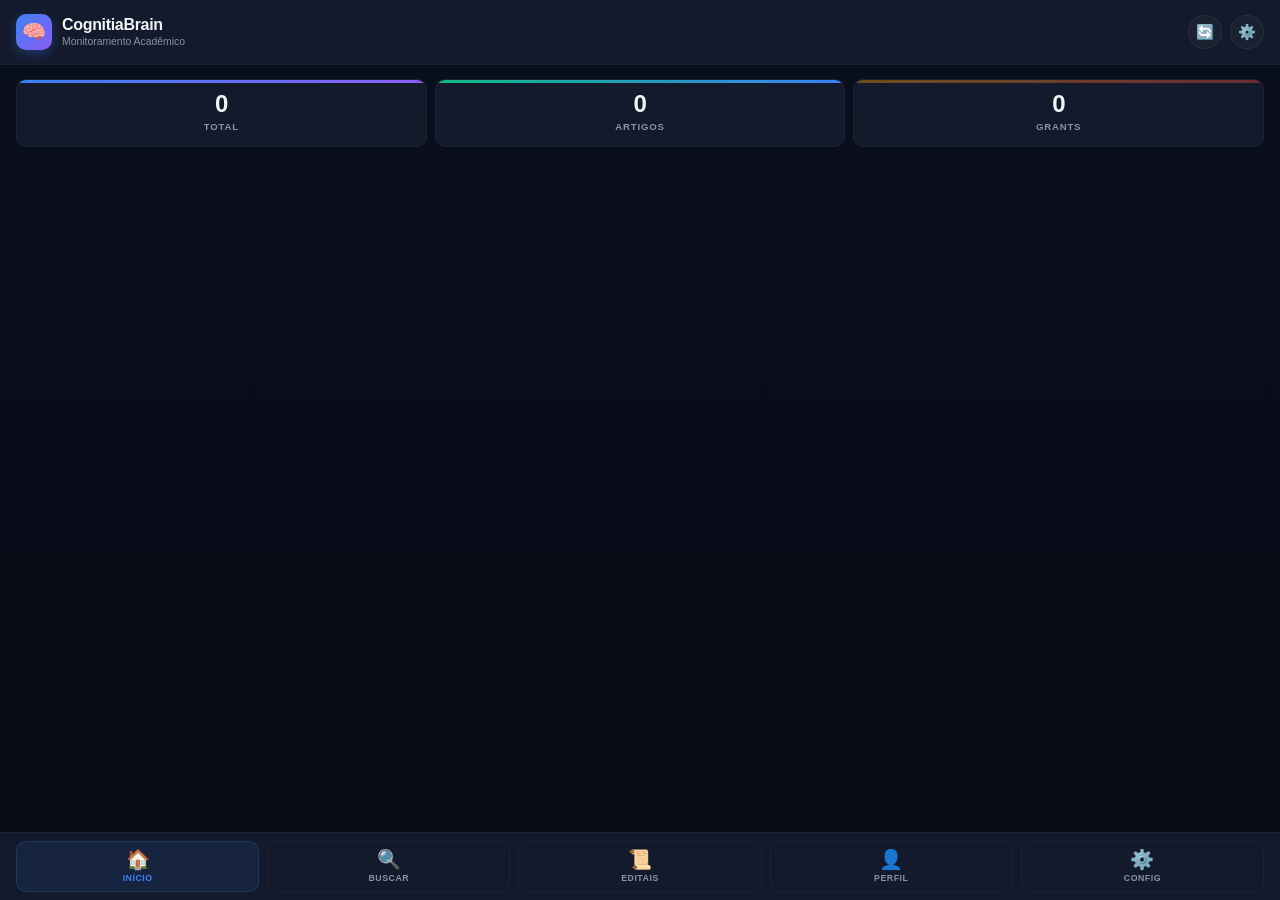
<file: static/miniapp/index.html>
<!DOCTYPE html>
<html lang="pt-BR">
<head>
    <meta charset="UTF-8">
    <meta name="viewport" content="width=device-width, initial-scale=1.0, viewport-fit=cover, user-scalable=no">
    <meta name="theme-color" content="#0a0f1d">
    <title>CognitiaBrain</title>
    <script src="https://telegram.org/js/telegram-web-app.js"></script>
    <style>
        *, *::before, *::after { margin: 0; padding: 0; box-sizing: border-box; -webkit-tap-highlight-color: transparent; }
        :root {
            --bg: var(--tg-theme-bg-color, #0a0f1d);
            --surface: var(--tg-theme-secondary-bg-color, #131a2b);
            --surface-hover: var(--tg-theme-section-bg-color, #1a2332);
            --primary: var(--tg-theme-button-color, #3b82f6);
            --primary-text: var(--tg-theme-button-text-color, #ffffff);
            --text: var(--tg-theme-text-color, #f0f4f8);
            --text-muted: var(--tg-theme-hint-color, #8892a4);
            --link: var(--tg-theme-link-color, #60a5fa);
            --safe-top: env(safe-area-inset-top, 0px);
            --safe-bottom: env(safe-area-inset-bottom, 0px);
            --radius: 14px;
            --radius-sm: 10px;
            --space: 14px;
            --cat-robot: #10b981;
            --cat-llm: #3b82f6;
            --cat-agent: #a855f7;
            --cat-alignment: #f59e0b;
            --cat-default: #64748b;
        }
        html, body { height: 100%; }
        body { font-family: -apple-system, BlinkMacSystemFont, 'Segoe UI', Roboto, sans-serif; background: var(--bg); color: var(--text); font-size: 15px; line-height: 1.5; -webkit-font-smoothing: antialiased; }
        .app { height: 100vh; display: flex; flex-direction: column; overflow: hidden; background: linear-gradient(180deg, var(--bg) 0%, #080c16 100%); }
        
        /* Header */
        .header { flex-shrink: 0; padding: 14px 16px; padding-top: calc(14px + var(--safe-top)); background: var(--surface); border-bottom: 1px solid rgba(255,255,255,0.04); }
        .header-top { display: flex; align-items: center; justify-content: space-between; }
        .brand { display: flex; align-items: center; gap: 10px; }
        .brand-icon { width: 36px; height: 36px; border-radius: var(--radius-sm); background: linear-gradient(135deg, #3b82f6, #8b5cf6); display: flex; align-items: center; justify-content: center; font-size: 1.2rem; box-shadow: 0 4px 12px rgba(59,130,246,0.3); }
        .brand-text h1 { font-size: 1rem; font-weight: 700; letter-spacing: -0.02em; line-height: 1.2; }
        .brand-text p { font-size: 0.65rem; color: var(--text-muted); font-weight: 500; }
        .header-actions { display: flex; gap: 8px; }
        .icon-btn { width: 34px; height: 34px; border-radius: 50%; border: 1px solid rgba(255,255,255,0.06); background: rgba(255,255,255,0.03); color: var(--text-muted); font-size: 0.9rem; cursor: pointer; display: flex; align-items: center; justify-content: center; transition: all 0.15s; }
        .icon-btn:active { background: rgba(255,255,255,0.08); transform: scale(0.95); }
        
        /* Stats */
        .stats { display: grid; grid-template-columns: repeat(3, 1fr); gap: 8px; padding: var(--space) 16px; flex-shrink: 0; }
        .stat { background: var(--surface); border-radius: var(--radius-sm); padding: 12px 10px; text-align: center; border: 1px solid rgba(255,255,255,0.04); position: relative; overflow: hidden; }
        .stat::before { content: ''; position: absolute; top: 0; left: 0; right: 0; height: 3px; }
        .stat:nth-child(1)::before { background: linear-gradient(90deg, #3b82f6, #8b5cf6); }
        .stat:nth-child(2)::before { background: linear-gradient(90deg, #10b981, #3b82f6); }
        .stat:nth-child(3)::before { background: linear-gradient(90deg, #f59e0b, #ef4444); opacity: 0.4; }
        .stat-value { font-size: 1.5rem; font-weight: 800; color: var(--text); line-height: 1; letter-spacing: -0.02em; }
        .stat-label { font-size: 0.6rem; color: var(--text-muted); text-transform: uppercase; letter-spacing: 0.8px; font-weight: 600; margin-top: 4px; }
        
        /* Content */
        .content { flex: 1; overflow-y: auto; -webkit-overflow-scrolling: touch; padding: 0 16px; padding-bottom: calc(100px + var(--safe-bottom)); }
        
        .pull-indicator { text-align: center; padding: 12px; color: var(--text-muted); font-size: 0.7rem; display: none; }
        .pull-indicator.visible { display: block; }
        
        /* Card */
        .card { background: var(--surface); border-radius: var(--radius); margin-bottom: 10px; border: 1px solid rgba(255,255,255,0.04); overflow: hidden; animation: cardIn 0.3s cubic-bezier(0.16, 1, 0.3, 1); position: relative; }
        @keyframes cardIn { from { opacity: 0; transform: translateY(10px); } to { opacity: 1; transform: translateY(0); } }
        .card-accent { position: absolute; top: 0; left: 0; width: 4px; height: 100%; background: var(--cat-default); }
        .card[data-cat="robot"] .card-accent { background: var(--cat-robot); }
        .card[data-cat="llm"] .card-accent { background: var(--cat-llm); }
        .card[data-cat="agent"] .card-accent { background: var(--cat-agent); }
        .card[data-cat="alignment"] .card-accent { background: var(--cat-alignment); }
        .card-body { padding: 14px 14px 14px 18px; }
        .card-top { display: flex; align-items: center; gap: 8px; margin-bottom: 8px; }
        .card-badge { display: inline-flex; align-items: center; gap: 4px; padding: 4px 10px; border-radius: 20px; font-size: 0.6rem; font-weight: 700; text-transform: uppercase; letter-spacing: 0.5px; background: rgba(100,116,139,0.15); color: var(--cat-default); flex-shrink: 0; }
        .card[data-cat="robot"] .card-badge { background: rgba(16,185,129,0.12); color: var(--cat-robot); }
        .card[data-cat="llm"] .card-badge { background: rgba(59,130,246,0.12); color: var(--cat-llm); }
        .card[data-cat="agent"] .card-badge { background: rgba(168,85,247,0.12); color: var(--cat-agent); }
        .card[data-cat="alignment"] .card-badge { background: rgba(245,158,11,0.12); color: var(--cat-alignment); }
        .card-date { font-size: 0.6rem; color: var(--text-muted); font-weight: 500; }
        .card-title { font-size: 0.85rem; font-weight: 600; line-height: 1.4; margin-bottom: 6px; color: var(--text); }
        .card-snippet { font-size: 0.72rem; color: var(--text-muted); line-height: 1.5; margin-bottom: 12px; display: -webkit-box; -webkit-line-clamp: 2; -webkit-box-orient: vertical; overflow: hidden; }
        .card-footer { display: flex; align-items: center; gap: 8px; }
        .source { flex: 1; display: flex; align-items: center; gap: 4px; font-size: 0.65rem; color: var(--text-muted); font-weight: 500; }
        .actions { display: flex; gap: 6px; }
        .btn { display: inline-flex; align-items: center; justify-content: center; gap: 4px; padding: 7px 12px; border-radius: var(--radius-sm); border: none; font-size: 0.65rem; font-weight: 600; cursor: pointer; transition: all 0.15s; text-decoration: none; }
        .btn:active { transform: scale(0.95); }
        .btn-primary { background: var(--primary); color: var(--primary-text); box-shadow: 0 2px 8px rgba(59,130,246,0.25); }
        .btn-icon { width: 32px; height: 32px; padding: 0; border-radius: 50%; font-size: 0.85rem; background: rgba(255,255,255,0.05); color: var(--text-muted); border: 1px solid rgba(255,255,255,0.06); }
        .btn-icon:active { background: rgba(255,255,255,0.1); }
        
        .empty { text-align: center; padding: 50px 20px; }
        .empty-icon { font-size: 2.5rem; margin-bottom: 10px; opacity: 0.3; }
        .empty-text { font-size: 0.8rem; color: var(--text-muted); }
        .skeleton { background: linear-gradient(90deg, var(--surface) 25%, var(--surface-hover) 50%, var(--surface) 75%); background-size: 200% 100%; animation: shimmer 1.5s infinite; border-radius: var(--radius); height: 130px; margin-bottom: 10px; }
        @keyframes shimmer { 0% { background-position: 200% 0; } 100% { background-position: -200% 0; } }
        .loading-more { text-align: center; padding: 16px; color: var(--text-muted); font-size: 0.7rem; display: none; }
        .loading-more.visible { display: block; }
        
        .search-bar { display: none; padding: 12px 16px; background: var(--surface); border-bottom: 1px solid rgba(255,255,255,0.04); }
        .search-bar.visible { display: block; }
        .search-input { width: 100%; padding: 10px 14px; border-radius: var(--radius-sm); border: 1px solid rgba(255,255,255,0.06); background: rgba(255,255,255,0.03); color: var(--text); font-size: 0.85rem; outline: none; }
        .search-input:focus { border-color: var(--primary); }
        .search-input::placeholder { color: var(--text-muted); }
        
        /* Screen system */
        .screen { display: none; position: fixed; top: 0; left: 0; right: 0; bottom: 0; background: var(--bg); z-index: 200; overflow-y: auto; }
        .screen.active { display: block; }
        .screen-header { padding: 20px 16px; padding-top: calc(20px + var(--safe-top)); background: var(--surface); border-bottom: 1px solid rgba(255,255,255,0.04); display: flex; align-items: center; gap: 12px; }
        .screen-title-row { flex: 1; }
        .screen-header h2 { font-size: 1.2rem; font-weight: 700; }
        .screen-header p { font-size: 0.75rem; color: var(--text-muted); margin-top: 2px; }
        .screen-back { width: 36px; height: 36px; border-radius: 50%; border: 1px solid rgba(255,255,255,0.06); background: rgba(255,255,255,0.03); color: var(--text); font-size: 1.2rem; cursor: pointer; display: flex; align-items: center; justify-content: center; flex-shrink: 0; }
        .screen-body { padding: 16px; padding-bottom: calc(100px + var(--safe-bottom)); }
        
        /* Main screen */
        #main-screen { display: flex; flex-direction: column; height: 100vh; overflow: hidden; }
        #main-screen.active { display: flex; }
        
        .interests-grid { display: grid; grid-template-columns: repeat(2, 1fr); gap: 10px; margin-bottom: 20px; }
        .interest-item { display: flex; align-items: center; gap: 8px; padding: 12px; border-radius: var(--radius-sm); border: 1px solid rgba(255,255,255,0.06); background: var(--surface); font-size: 0.8rem; font-weight: 600; cursor: pointer; transition: all 0.15s; }
        .interest-item:active { transform: scale(0.96); }
        .interest-item.checked { border-color: var(--primary); background: rgba(59,130,246,0.1); }
        
        .config-item { display: flex; align-items: center; justify-content: space-between; padding: 14px; border-radius: var(--radius-sm); border: 1px solid rgba(255,255,255,0.06); background: var(--surface); margin-bottom: 10px; }
        .config-label { font-size: 0.85rem; font-weight: 600; }
        .config-value { font-size: 0.7rem; color: var(--text-muted); margin-top: 2px; }
        .toggle { width: 44px; height: 24px; border-radius: 12px; background: rgba(255,255,255,0.1); position: relative; cursor: pointer; transition: all 0.2s; flex-shrink: 0; }
        .toggle.active { background: var(--primary); }
        .toggle::after { content: ''; position: absolute; top: 2px; left: 2px; width: 20px; height: 20px; border-radius: 50%; background: white; transition: all 0.2s; }
        .toggle.active::after { left: 22px; }
        .select-config { padding: 8px 12px; border-radius: var(--radius-sm); border: 1px solid rgba(255,255,255,0.06); background: var(--surface); color: var(--text); font-size: 0.75rem; }
        
        .stats-card { background: var(--surface); border-radius: var(--radius); padding: 16px; border: 1px solid rgba(255,255,255,0.04); margin-bottom: 10px; }
        .stats-card h3 { font-size: 0.85rem; font-weight: 700; margin-bottom: 8px; }
        .stats-row { display: flex; justify-content: space-between; padding: 6px 0; border-bottom: 1px solid rgba(255,255,255,0.04); font-size: 0.75rem; }
        .stats-row:last-child { border-bottom: none; }
        .stats-label { color: var(--text-muted); }
        .stats-value { font-weight: 700; }
        
        .toast { position: fixed; bottom: calc(100px + var(--safe-bottom)); left: 50%; transform: translateX(-50%) translateY(20px); background: var(--surface); border: 1px solid rgba(255,255,255,0.08); padding: 10px 20px; border-radius: 24px; font-size: 0.75rem; font-weight: 600; z-index: 300; opacity: 0; transition: all 0.25s; pointer-events: none; box-shadow: 0 8px 32px rgba(0,0,0,0.4); }
        .toast.show { opacity: 1; transform: translateX(-50%) translateY(0); }
        
        .grill { position: fixed; bottom: 0; left: 0; right: 0; background: var(--surface); border-top: 1px solid rgba(255,255,255,0.04); padding: 8px 16px; padding-bottom: calc(8px + var(--safe-bottom)); z-index: 100; }
        .grill-grid { display: grid; grid-template-columns: repeat(5, 1fr); gap: 8px; }
        .grill-btn { display: flex; flex-direction: column; align-items: center; gap: 4px; padding: 8px 6px; border-radius: var(--radius-sm); border: 1px solid rgba(255,255,255,0.04); background: transparent; color: var(--text-muted); font-size: 0.6rem; font-weight: 600; cursor: pointer; transition: all 0.2s; text-align: center; }
        .grill-btn:active { background: rgba(255,255,255,0.05); transform: scale(0.95); }
        .grill-btn.active { background: rgba(59,130,246,0.1); color: var(--primary); border-color: rgba(59,130,246,0.2); }
        .grill-btn .icon { font-size: 1.2rem; line-height: 1; }
        .grill-btn .label { font-size: 0.55rem; text-transform: uppercase; letter-spacing: 0.5px; }
    </style>
</head>
<body>
    <div class="app">
        <!-- Main Screen -->
        <div id="main-screen" class="active">
            <header class="header">
                <div class="header-top">
                    <div class="brand">
                        <div class="brand-icon">🧠</div>
                        <div class="brand-text">
                            <h1>CognitiaBrain</h1>
                            <p>Monitoramento Acadêmico</p>
                        </div>
                    </div>
                    <div class="header-actions">
                        <button class="icon-btn" onclick="refresh()">🔄</button>
                        <button class="icon-btn" onclick="showScreen('config')">⚙️</button>
                    </div>
                </div>
            </header>
            
            <div class="stats">
                <div class="stat"><div class="stat-value" id="stat-total">0</div><div class="stat-label">Total</div></div>
                <div class="stat"><div class="stat-value" id="stat-artigos">0</div><div class="stat-label">Artigos</div></div>
                <div class="stat"><div class="stat-value" id="stat-grants">0</div><div class="stat-label">Grants</div></div>
            </div>
            
            <div class="search-bar" id="search-bar">
                <input type="text" class="search-input" id="search-input" placeholder="Buscar artigos..." oninput="debounceSearch(this.value)">
            </div>
            
            <div class="content" id="content">
                <div class="pull-indicator" id="pull-indicator">↓ Puxe para atualizar</div>
                <div id="items-list"></div>
                <div class="loading-more" id="loading-more">Carregando mais...</div>
            </div>
        </div>
        
        <!-- Grants Screen -->
        <div class="screen" id="grants-screen">
            <div class="screen-header">
                <button class="screen-back" onclick="showScreen('home')">←</button>
                <div class="screen-title-row">
                    <h2>📜 Editais</h2>
                    <p>Oportunidades de fomento</p>
                </div>
            </div>
            <div class="screen-body" id="grants-content">
                <div class="stats-card">
                    <h3>📊 Resumo</h3>
                    <div class="stats-row"><span class="stats-label">Total</span><span class="stats-value" id="grants-total">0</span></div>
                    <div class="stats-row"><span class="stats-label">Abertos</span><span class="stats-value" id="grants-abertos">0</span></div>
                    <div class="stats-row"><span class="stats-label">Fechados</span><span class="stats-value" id="grants-fechados">0</span></div>
                </div>
                <div id="grants-list"></div>
            </div>
        </div>
        
        <!-- Profile Screen -->
        <div class="screen" id="profile-screen">
            <div class="screen-header">
                <button class="screen-back" onclick="showScreen('home')">←</button>
                <div class="screen-title-row">
                    <h2>👤 Perfil</h2>
                    <p>Suas áreas de interesse</p>
                </div>
            </div>
            <div class="screen-body">
                <div class="interests-grid" id="interests-grid"></div>
                <button class="btn btn-primary" onclick="saveProfile()" style="width:100%">Salvar Perfil</button>
                <div class="stats-card" style="margin-top: 20px;">
                    <h3>📊 Suas Estatísticas</h3>
                    <div class="stats-row"><span class="stats-label">Feedbacks dados</span><span class="stats-value" id="profile-feedback-count">0</span></div>
                    <div class="stats-row"><span class="stats-label">Artigos visualizados</span><span class="stats-value" id="profile-view-count">0</span></div>
                </div>
            </div>
        </div>
        
        <!-- Config Screen -->
        <div class="screen" id="config-screen">
            <div class="screen-header">
                <button class="screen-back" onclick="showScreen('home')">←</button>
                <div class="screen-title-row">
                    <h2>⚙️ Configurações</h2>
                    <p>Personalize sua experiência</p>
                </div>
            </div>
            <div class="screen-body">
                <div class="config-item">
                    <div>
                        <div class="config-label">🌙 Modo Escuro</div>
                        <div class="config-value">Tema atual</div>
                    </div>
                    <div class="toggle active" id="toggle-theme" onclick="toggleConfig('theme')"></div>
                </div>
                <div class="config-item">
                    <div>
                        <div class="config-label">🔔 Notificações</div>
                        <div class="config-value">Receber alertas</div>
                    </div>
                    <div class="toggle active" id="toggle-notifications" onclick="toggleConfig('notifications')"></div>
                </div>
                <div class="config-item">
                    <div>
                        <div class="config-label">⏰ Frequência de Coleta</div>
                        <div class="config-value">Intervalo de busca</div>
                    </div>
                    <select class="select-config" id="select-frequency" onchange="saveConfig()">
                        <option value="1h">A cada 1 hora</option>
                        <option value="6h" selected>A cada 6 horas</option>
                        <option value="24h">A cada 24 horas</option>
                    </select>
                </div>
                <div class="config-item">
                    <div>
                        <div class="config-label">🌐 Idioma</div>
                        <div class="config-value">Português (BR)</div>
                    </div>
                </div>
                <button class="btn btn-primary" onclick="clearCache()" style="width:100%; margin-top:10px">🗑️ Limpar Cache</button>
            </div>
        </div>
        
        <div class="grill">
            <div class="grill-grid">
                <button class="grill-btn active" onclick="showScreen('home')"><span class="icon">🏠</span><span class="label">Início</span></button>
                <button class="grill-btn" onclick="showScreen('buscar')"><span class="icon">🔍</span><span class="label">Buscar</span></button>
                <button class="grill-btn" onclick="showScreen('editais')"><span class="icon">📜</span><span class="label">Editais</span></button>
                <button class="grill-btn" onclick="showScreen('perfil')"><span class="icon">👤</span><span class="label">Perfil</span></button>
                <button class="grill-btn" onclick="showScreen('config')"><span class="icon">⚙️</span><span class="label">Config</span></button>
            </div>
        </div>
        
        <div class="toast" id="toast"></div>
    </div>
    
    <script>
        var tg = window.Telegram.WebApp;
        tg.ready();
        tg.expand();
        
        var currentFilter = 'all';
        var allItems = [];
        var offset = 0;
        var limit = 20;
        var total = 0;
        var loading = false;
        var hasMore = true;
        var searchTimeout = null;
        var currentQuery = '';
        
        var userId = 'user_123';
        if (tg.initDataUnsafe && tg.initDataUnsafe.user) {
            userId = 'user_' + tg.initDataUnsafe.user.id;
        }
        
        var interests = [
            {id: 'robot', icon: '🤖', label: 'Robótica'},
            {id: 'llm', icon: '💬', label: 'LLM'},
            {id: 'agent', icon: '🤝', label: 'Multi-Agent'},
            {id: 'alignment', icon: '⚖️', label: 'Alignment'},
            {id: 'ethics', icon: '🏛️', label: 'Ética & Governança'},
            {id: 'cloud', icon: '☁️', label: 'Cloud Robotics'}
        ];
        
        var selectedInterests = [];
        var config = { theme: 'dark', notifications: true, frequency: '6h', language: 'pt-BR' };
        
        // Pull to refresh
        var startY = 0;
        var pulling = false;
        var content = document.getElementById('content');
        var pullIndicator = document.getElementById('pull-indicator');
        
        content.addEventListener('touchstart', function(e) {
            if (content.scrollTop === 0) {
                startY = e.touches[0].clientY;
                pulling = true;
            }
        });
        
        content.addEventListener('touchmove', function(e) {
            if (!pulling) return;
            var diff = e.touches[0].clientY - startY;
            if (diff > 60 && content.scrollTop === 0) {
                pullIndicator.classList.add('visible');
            }
        });
        
        content.addEventListener('touchend', function(e) {
            if (!pulling) return;
            pulling = false;
            if (pullIndicator.classList.contains('visible')) {
                refresh();
                pullIndicator.classList.remove('visible');
            }
        });
        
        // Infinite scroll
        var loadingMore = document.getElementById('loading-more');
        var observer = new IntersectionObserver(function(entries) {
            if (entries[0].isIntersecting && hasMore && !loading) {
                loadMore();
            }
        }, { threshold: 0.5 });
        observer.observe(loadingMore);
        
        function haptic(type) {
            if (tg.HapticFeedback) tg.HapticFeedback.impactOccurred(type || 'light');
        }
        
        function api(endpoint, opts) {
            opts = opts || {};
            return fetch('/api' + endpoint, {
                headers: { 'Content-Type': 'application/json' },
                ...opts
            }).then(function(r) { return r.json(); });
        }
        
        function animateNum(el, target) {
            var start = parseInt(el.textContent) || 0;
            if (start === target) return;
            var duration = 500;
            var t0 = performance.now();
            function tick(now) {
                var p = Math.min((now - t0) / duration, 1);
                var ease = 1 - Math.pow(1 - p, 3);
                el.textContent = Math.round(start + (target - start) * ease);
                if (p < 1) requestAnimationFrame(tick);
            }
            requestAnimationFrame(tick);
        }
        
        function fmtDate(s) {
            if (!s) return '';
            try { return new Date(s).toLocaleDateString('pt-BR', { day: '2-digit', month: 'short' }); }
            catch(e) { return s; }
        }
        
        function classifyItem(title) {
            var t = title.toLowerCase();
            if (t.includes('robot') || t.includes('humanoid') || t.includes('loco') || t.includes('manipulation') || t.includes('swarm')) return 'robot';
            if (t.includes('multi-agent') || t.includes('multiagent') || t.includes('collective') || t.includes('agent-based')) return 'agent';
            if (t.includes('align') || t.includes('safety') || t.includes('ethic') || t.includes('govern') || t.includes('conscious')) return 'alignment';
            if (t.includes('llm') || t.includes('language model') || t.includes('gpt') || t.includes('transformer') || t.includes('bert')) return 'llm';
            return 'default';
        }
        
        function loadStats() {
            api('/stats').then(function(d) {
                if (!d) return;
                animateNum(document.getElementById('stat-total'), d.total_items || 0);
                animateNum(document.getElementById('stat-artigos'), d.total_artigos || 0);
                animateNum(document.getElementById('stat-grants'), d.total_grants || 0);
            });
        }
        
        function renderItems(items, append) {
            var el = document.getElementById('items-list');
            if (!append) el.innerHTML = '';
            
            if (!items || items.length === 0) {
                if (!append) el.innerHTML = '<div class="empty"><div class="empty-icon">📭</div><div class="empty-text">Nenhum item encontrado</div></div>';
                return;
            }
            
            var html = items.map(function(item, i) {
                var cat = classifyItem(item.title);
                var badgeLabels = {robot: '🤖 Robótica', llm: '💬 LLM', agent: '🤝 Multi-Agent', alignment: '⚖️ Alignment', default: '📄 Artigo'};
                var delay = Math.min(i * 50, 200);
                return '<div class="card" data-cat="' + cat + '" style="animation-delay:' + delay + 'ms">' +
                    '<div class="card-accent"></div>' +
                    '<div class="card-body">' +
                        '<div class="card-top">' +
                            '<span class="card-badge">' + badgeLabels[cat] + '</span>' +
                            '<span class="card-date">📅 ' + fmtDate(item.scraped_at) + '</span>' +
                        '</div>' +
                        '<div class="card-title">' + item.title + '</div>' +
                        (item.snippet ? '<div class="card-snippet">' + item.snippet + '</div>' : '') +
                        '<div class="card-footer">' +
                            '<span class="source">📌 ' + item.source + '</span>' +
                            '<div class="actions">' +
                                '<a href="' + item.url + '" target="_blank" class="btn btn-primary">🔗 Abrir</a>' +
                                '<button class="btn btn-icon" onclick="feedback(\\'' + item.hash + '\\', 1)">👍</button>' +
                                '<button class="btn btn-icon" onclick="feedback(\\'' + item.hash + '\\', 0)">👎</button>' +
                            '</div>' +
                        '</div>' +
                    '</div>' +
                '</div>';
            }).join('');
            
            el.insertAdjacentHTML('beforeend', html);
        }
        
        function loadItems(filter, append) {
            if (loading) return;
            loading = true;
            
            if (!append) {
                offset = 0;
                hasMore = true;
                document.getElementById('items-list').innerHTML = '<div class="skeleton"></div><div class="skeleton"></div><div class="skeleton"></div>';
            }
            
            loadingMore.classList.add('visible');
            
            api('/items?type=' + filter + '&limit=' + limit + '&offset=' + offset).then(function(d) {
                if (!d) return;
                total = d.total;
                allItems = append ? allItems.concat(d.items) : d.items;
                renderItems(d.items, append);
                offset += d.items.length;
                hasMore = offset < total;
                loadingMore.classList.toggle('visible', hasMore);
                loading = false;
            });
        }
        
        function loadMore() {
            if (currentQuery) searchItems(currentQuery, true);
            else loadItems(currentFilter, true);
        }
        
        function searchItems(query, append) {
            if (loading) return;
            loading = true;
            
            if (!append) {
                offset = 0;
                hasMore = true;
                document.getElementById('items-list').innerHTML = '<div class="skeleton"></div><div class="skeleton"></div><div class="skeleton"></div>';
            }
            
            loadingMore.classList.add('visible');
            
            api('/search?q=' + encodeURIComponent(query) + '&limit=' + limit + '&offset=' + offset).then(function(d) {
                if (!d) return;
                total = d.total;
                allItems = append ? allItems.concat(d.items) : d.items;
                renderItems(d.items, append);
                offset += d.items.length;
                hasMore = offset < total;
                loadingMore.classList.toggle('visible', hasMore);
                loading = false;
            });
        }
        
        function debounceSearch(query) {
            clearTimeout(searchTimeout);
            searchTimeout = setTimeout(function() {
                currentQuery = query;
                if (query.trim()) searchItems(query, false);
                else loadItems(currentFilter, false);
            }, 300);
        }
        
        function feedback(hash, label) {
            haptic('light');
            api('/feedback', { method: 'POST', body: JSON.stringify({ hash: hash, label: label }) });
            showToast(label ? '👍 Feedback: Útil!' : '👎 Feedback: Não útil');
        }
        
        function showToast(msg) {
            var t = document.getElementById('toast');
            t.textContent = msg;
            t.classList.add('show');
            setTimeout(function() { t.classList.remove('show'); }, 2000);
        }
        
        function refresh() {
            haptic('medium');
            showToast('🔄 Atualizando...');
            loadStats();
            if (currentQuery) searchItems(currentQuery, false);
            else loadItems(currentFilter, false);
        }
        
        function renderInterests() {
            var grid = document.getElementById('interests-grid');
            grid.innerHTML = interests.map(function(interest) {
                var checked = selectedInterests.includes(interest.id) ? 'checked' : '';
                return '<label class="interest-item ' + checked + '">' +
                    '<input type="checkbox" value="' + interest.id + '" ' + (checked ? 'checked' : '') + ' onchange="toggleInterest(this)">' +
                    interest.icon + ' ' + interest.label +
                '</label>';
            }).join('');
        }
        
        function toggleInterest(el) {
            var val = el.value;
            if (el.checked) {
                if (!selectedInterests.includes(val)) selectedInterests.push(val);
            } else {
                selectedInterests = selectedInterests.filter(function(i) { return i !== val; });
            }
            el.parentElement.classList.toggle('checked', el.checked);
        }
        
        function saveProfile() {
            haptic('medium');
            api('/profile/' + userId, {
                method: 'PUT',
                body: JSON.stringify({ interests: selectedInterests, stats: { feedbackCount: 0, viewCount: 0 } })
            }).then(function() {
                showToast('✅ Perfil salvo!');
            });
        }
        
        function loadProfile() {
            api('/profile/' + userId).then(function(d) {
                if (d && d.interests) selectedInterests = d.interests;
                renderInterests();
                if (d && d.stats) {
                    document.getElementById('profile-feedback-count').textContent = d.stats.feedbackCount || 0;
                    document.getElementById('profile-view-count').textContent = d.stats.viewCount || 0;
                }
            });
        }
        
        function loadConfig() {
            api('/config/' + userId).then(function(d) {
                config = d;
                updateConfigUI();
            });
        }
        
        function updateConfigUI() {
            document.getElementById('toggle-theme').classList.toggle('active', config.theme === 'dark');
            document.getElementById('toggle-notifications').classList.toggle('active', config.notifications);
            document.getElementById('select-frequency').value = config.frequency || '6h';
        }
        
        function toggleConfig(key) {
            haptic('light');
            if (key === 'theme') config.theme = config.theme === 'dark' ? 'light' : 'dark';
            if (key === 'notifications') config.notifications = !config.notifications;
            updateConfigUI();
            saveConfig();
        }
        
        function saveConfig() {
            config.frequency = document.getElementById('select-frequency').value;
            api('/config/' + userId, {
                method: 'PUT',
                body: JSON.stringify(config)
            }).then(function() {
                showToast('✅ Configurações salvas!');
            });
        }
        
        function clearCache() {
            haptic('medium');
            showToast('🗑️ Cache limpo!');
        }
        
        function loadGrants() {
            api('/grants/stats').then(function(d) {
                document.getElementById('grants-total').textContent = d.total || 0;
                document.getElementById('grants-abertos').textContent = d.abertos || 0;
                document.getElementById('grants-fechados').textContent = d.fechados || 0;
            });
            
            api('/grants?limit=50').then(function(d) {
                var el = document.getElementById('grants-list');
                if (!d.grants || d.grants.length === 0) {
                    el.innerHTML = '<div class="empty"><div class="empty-icon">📭</div><div class="empty-text">Nenhum edital encontrado</div></div>';
                    return;
                }
                el.innerHTML = d.grants.map(function(grant, i) {
                    var statusColor = grant.status === 'open' ? '#10b981' : '#ef4444';
                    var statusLabel = grant.status === 'open' ? '🟢 Aberto' : '🔴 Fechado';
                    var delay = Math.min(i * 50, 200);
                    return '<div class="card" style="animation-delay:' + delay + 'ms">' +
                        '<div class="card-body">' +
                            '<div class="card-top">' +
                                '<span class="card-badge" style="background:' + statusColor + '20; color:' + statusColor + '">' + statusLabel + '</span>' +
                            '</div>' +
                            '<div class="card-title">' + grant.title + '</div>' +
                            '<div class="card-meta"><span>🏛️ ' + grant.agency + '</span>' + (grant.deadline ? '<span>📅 ' + grant.deadline + '</span>' : '') + '</div>' +
                            (grant.description ? '<div class="card-snippet">' + grant.description + '</div>' : '') +
                            '<div class="card-footer">' +
                                '<span class="source">' + (grant.valor || '') + '</span>' +
                                '<div class="actions">' +
                                    '<a href="' + grant.url + '" target="_blank" class="btn btn-primary">🔗 Abrir</a>' +
                                '</div>' +
                            '</div>' +
                        '</div>' +
                    '</div>';
                }).join('');
            });
        }
        
        function showScreen(page) {
            haptic('medium');
            
            // Hide all screens
            document.querySelectorAll('.screen').forEach(function(s) { s.classList.remove('active'); });
            document.getElementById('main-screen').classList.remove('active');
            document.getElementById('search-bar').classList.remove('visible');
            
            // Show requested screen
            if (page === 'home') {
                document.getElementById('main-screen').classList.add('active');
                loadStats();
                loadItems('all');
                showToast('🏠 Início');
            } else if (page === 'buscar') {
                document.getElementById('main-screen').classList.add('active');
                document.getElementById('search-bar').classList.add('visible');
                document.getElementById('search-input').focus();
                showToast('🔍 Buscar');
            } else if (page === 'editais') {
                document.getElementById('grants-screen').classList.add('active');
                loadGrants();
                showToast('📜 Editais');
            } else if (page === 'perfil') {
                document.getElementById('profile-screen').classList.add('active');
                loadProfile();
                showToast('👤 Perfil');
            } else if (page === 'config') {
                document.getElementById('config-screen').classList.add('active');
                loadConfig();
                showToast('⚙️ Configurações');
            }
            
            // Update grill active state
            document.querySelectorAll('.grill-btn').forEach(function(b) { b.classList.remove('active'); });
            var grillMap = {home: 0, buscar: 1, editais: 2, perfil: 3, config: 4};
            if (grillMap[page] !== undefined) {
                document.querySelectorAll('.grill-btn')[grillMap[page]].classList.add('active');
            }
        }
        
        loadStats();
        loadItems('all');
    </script>
</body>
</html>
</file>
